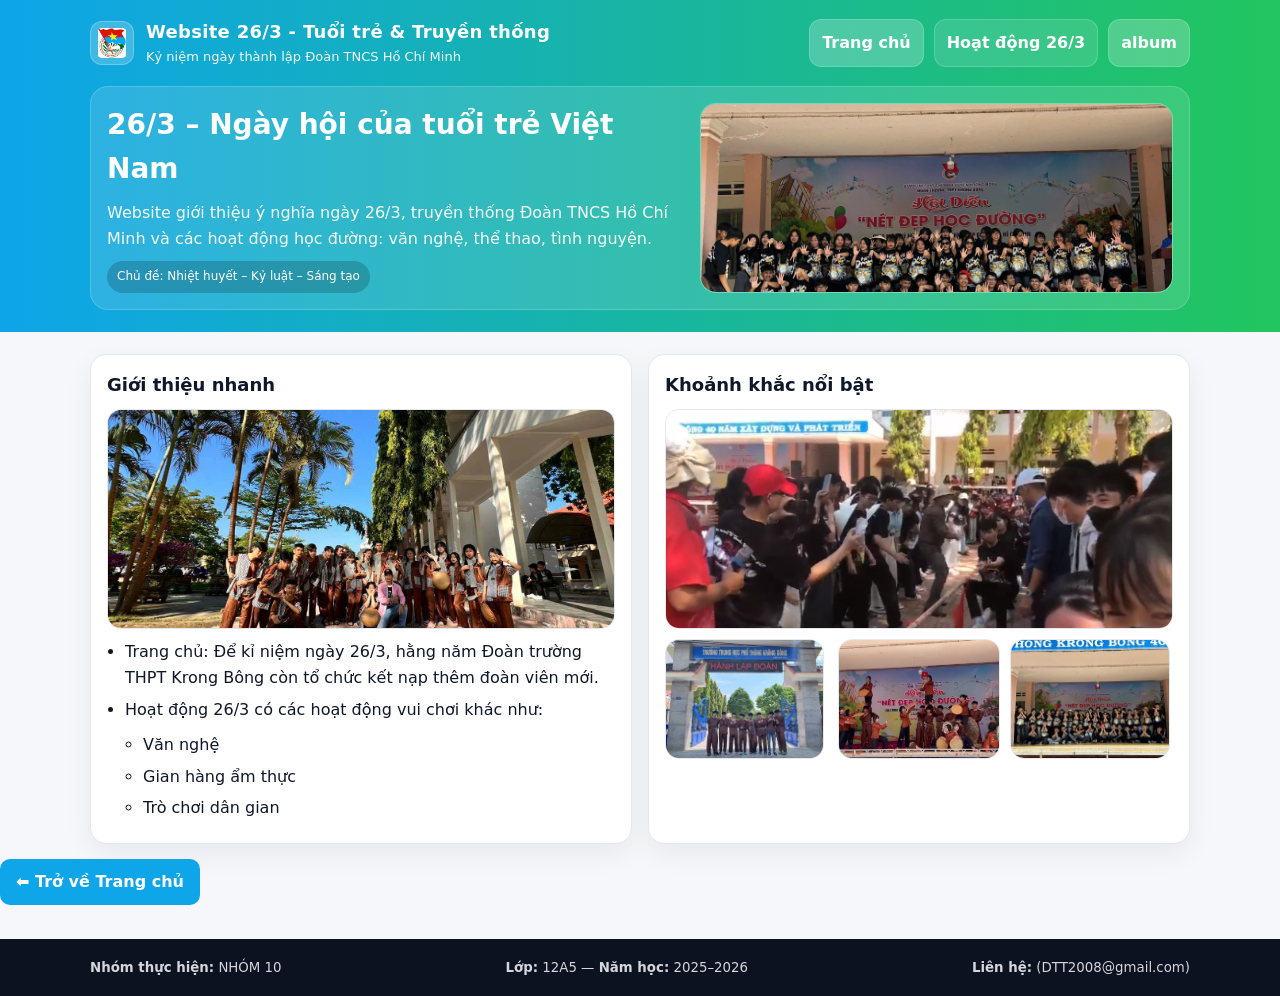
<file: index.html>
<!DOCTYPE html>
<html lang="vi">

<head>
  <meta charset="UTF-8" />
  <meta name="viewport" content="width=device-width, initial-scale=1.0" />
  <title>Website 26/3 - Trang chủ</title>
  <link rel="stylesheet" href="style.css" />
</head>
<body>

<header>
  <div class="container topbar">
    <div class="brand">
      <!-- CHÈN LOGO NHÓM/TRƯỜNG/ĐOÀN -->
      <img src="img/logo-doan.png" alt="Logo Đoàn/Trường">
      <div>
        <h1>Website 26/3 - Tuổi trẻ & Truyền thống</h1>
        <p>Kỷ niệm ngày thành lập Đoàn TNCS Hồ Chí Minh</p>
      </div>
    </div>

    <nav>
      <ul>
        <li><a class="active" href="index.html">Trang chủ</a></li>
        <li><a href="hoat-dong.html">Hoạt động 26/3</a></li>
        <li><a class="active" href="goc-truyen-thong.html">album</a></li>
      </ul>
    </nav>
  </div>

  <div class="container hero">
    <div class="hero-wrap">
      <div>
        <h2>26/3 – Ngày hội của tuổi trẻ Việt Nam</h2>
        <p>
          Website giới thiệu ý nghĩa ngày 26/3, truyền thống Đoàn TNCS Hồ Chí Minh
          và các hoạt động học đường: văn nghệ, thể thao, tình nguyện.
        </p>
        <span class="badge">Chủ đề: Nhiệt huyết – Kỷ luật – Sáng tạo</span>
      </div>

      <div class="hero-img">
        <!-- CHÈN ẢNH HERO TRANG CHỦ -->
        <img src="img/hero-home.jpg" alt="Ảnh hero trang chủ">
      </div>
    </div>
  </div>
</header>

<main>
  <div class="container">
    <div class="grid">

      <section class="card">
        <h3 class="section-title">Giới thiệu nhanh</h3>

        <!-- ẢNH MINH HỌA 1 -->
        <img class="content-img" src="img/home-1.jpg" alt="Minh họa 26/3">

        <ul class="list">
          <li>Trang chủ:  Để kỉ niệm ngày 26/3, hằng năm Đoàn trường THPT Krong Bông còn tổ chức kết nạp thêm đoàn viên mới.
          <li>Hoạt động 26/3 có các hoạt động vui chơi khác như: <ul class="list">
            <li>Văn nghệ </li>
            <li>Gian hàng ẩm thực</li>
            <li>Trò chơi dân gian </li>
          </ul>
        </ul>
      </section>

      <section class="card">
        <h3 class="section-title">Khoảnh khắc nổi bật</h3>

        <!-- ẢNH MINH HỌA 2 -->
        <img class="content-img" src="img/home-2.jpg" alt="Khoảnh khắc hoạt động">

        <!-- 3 ẢNH THUMB (CHÈN THÊM) -->
        <div class="thumb-row">
          <img src="img/hd-4.jpg" alt="Thumb 1">
          <img src="img/hd-1.jpg" alt="Thumb 2">
          <img src="img/hd-2.jpg" alt="Thumb 3">
        </div>
      </section>

    </div>
  </div>
  <a href="index.html" class="back-home">⬅ Trở về Trang chủ</a>
</main>

<footer>
  <div class="container footer-inner">
    <small><strong>Nhóm thực hiện:</strong> NHÓM 10</small>
    <small><strong>Lớp:</strong> 12A5 — <strong>Năm học:</strong> 2025–2026</small>
    <small><strong>Liên hệ:</strong> (DTT2008@gmail.com)</small>
  </div>
</footer>

</body>
</html>
</file>
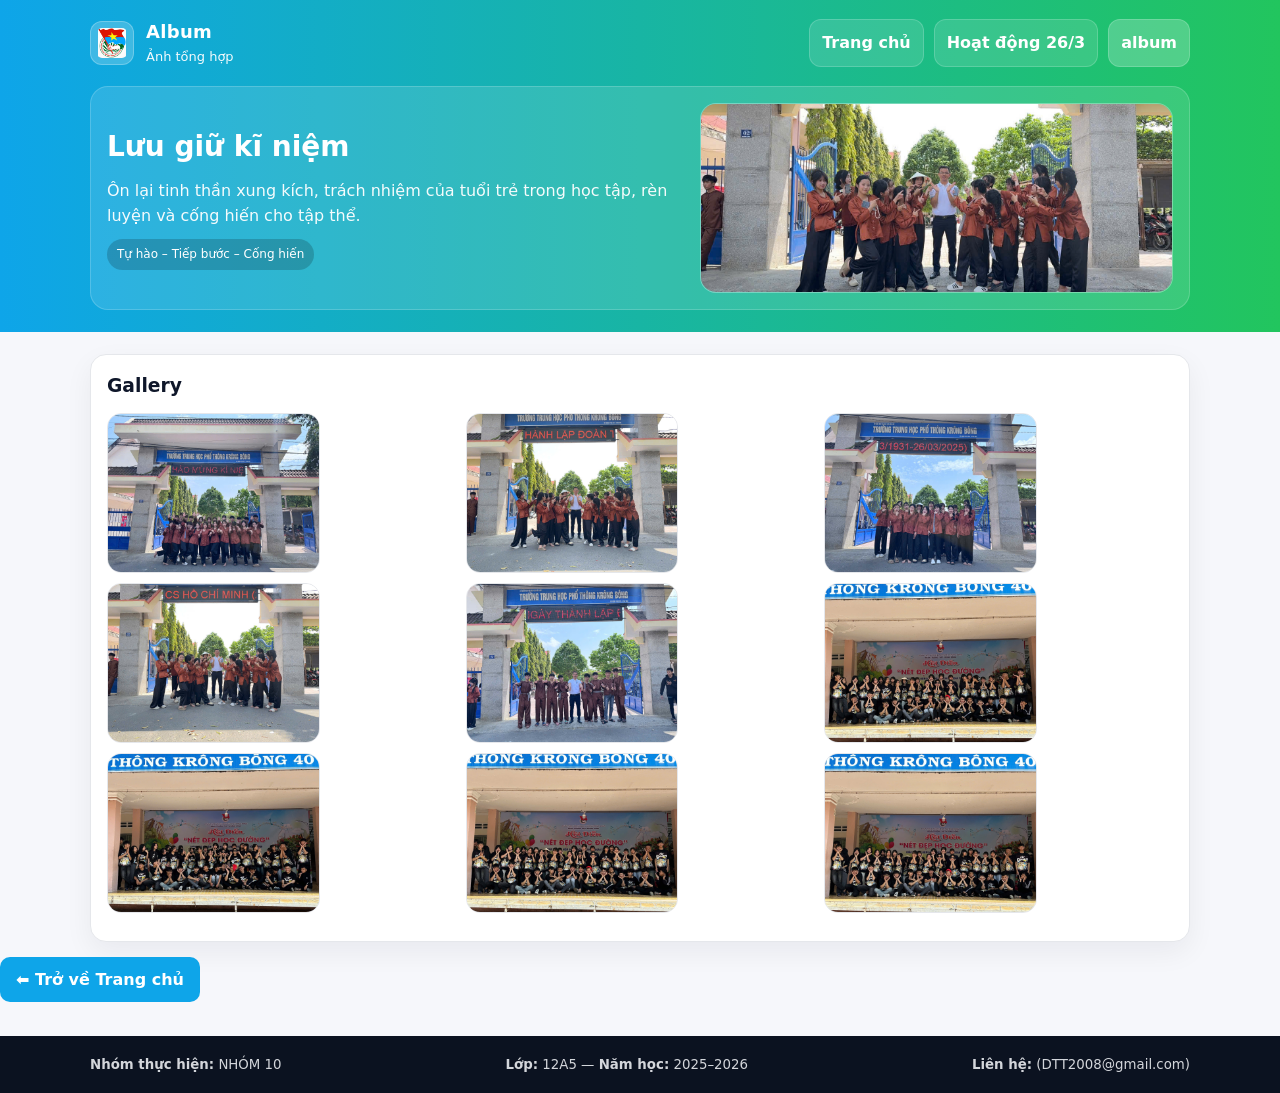
<file: goc-truyen-thong.html>
<!DOCTYPE html>
<html lang="vi">
<head>
  <meta charset="UTF-8" />
  <meta name="viewport" content="width=device-width, initial-scale=1.0" />
  <title>Website 26/3 - Góc truyền thống</title>
  <link rel="stylesheet" href="style.css" />
</head>
<body>

<header>
  <div class="container topbar">
    <div class="brand">
      <img src="img/logo-doan.png" alt="Logo Đoàn/Trường">
      <div>
        <h1>Album</h1>
        <p>Ảnh tổng hợp</p>
      </div>
    </div>

    <nav>
      <ul>
        <li><a href="index.html">Trang chủ</a></li>
        <li><a href="hoat-dong.html">Hoạt động 26/3</a></li>
        <li><a class="active" href="goc-truyen-thong.html">album</a></li>
      </ul>
    </nav>
  </div>

  <div class="container hero">
    <div class="hero-wrap">
      <div>
        <h2>Lưu giữ kĩ niệm</h2>
        <p>
          Ôn lại tinh thần xung kích, trách nhiệm của tuổi trẻ trong học tập,
          rèn luyện và cống hiến cho tập thể.
        </p>
        <span class="badge">Tự hào – Tiếp bước – Cống hiến</span>
      </div>

      <div class="hero-img">
        <!-- ẢNH HERO TRANG TRUYỀN THỐNG -->
        <img src="img/hero-tradition.jpg" alt="Ảnh hero truyền thống">
      </div>
    </div>
  </div>
</header>

<main>
  <div class="container">

    <section class="section card">
      <h3>Gallery</h3>

      <div class="gallery" style="margin-top:12px;">
        <img src="img/g (1).jpg" alt="Ảnh 1">
        <img src="img/g (2).jpg" alt="Ảnh 2">
        <img src="img/g (3).jpg" alt="Ảnh 3">
        <img src="img/g (4).jpg" alt="Ảnh 4">
        <img src="img/g (5).jpg" alt="Ảnh 5">
        <img src="img/g (6).jpg" alt="Ảnh 6">
        <img src="img/g (7).jpg" alt="Ảnh 7">
        <img src="img/g (8).jpg" alt="Ảnh 8">
        <img src="img/g (9).jpg" alt="Ảnh 9">
      </div>

      <div style="margin-top:12px;">
      </div>
    </section>

  </div>
  <a href="index.html" class="back-home">⬅ Trở về Trang chủ</a>
</main>

<footer>
  <div class="container footer-inner">
    <small><strong>Nhóm thực hiện:</strong> NHÓM 10</small>
    <small><strong>Lớp:</strong> 12A5 — <strong>Năm học:</strong> 2025–2026</small>
    <small><strong>Liên hệ:</strong> (DTT2008@gmail.com)</small>
  </div>
</footer>
</body>
</html>
</file>
<file: style.css>
/* ========== RESET ========== */
* { box-sizing: border-box; margin: 0; padding: 0; }
img { max-width: 100%; display: block; }
a { text-decoration: none; color: inherit; }

:root{
  --bg: #f6f7fb;
  --card: #ffffff;
  --text: #0f172a;
  --muted: #475569;
  --line: #e5e7eb;
  --brand1: #0ea5e9;
  --brand2: #22c55e;
}

/* ========== BASE ========== */
body{
  font-family: system-ui, -apple-system, Segoe UI, Roboto, Arial, sans-serif;
  background: var(--bg);
  color: var(--text);
  line-height: 1.6;
}

.container{
  width: min(1100px, 92%);
  margin: 0 auto;
}

.card{
  background: var(--card);
  border: 1px solid var(--line);
  border-radius: 16px;
  padding: 16px;
  box-shadow: 0 10px 28px rgba(15, 23, 42, 0.06);
}

.grid{
  display: grid;
  grid-template-columns: 1fr 1fr;
  gap: 16px;
}

@media (max-width: 820px){
  .grid{ grid-template-columns: 1fr; }
}

/* ========== HEADER / NAV ========== */
header{
  background: linear-gradient(90deg, var(--brand1), var(--brand2));
  color: white;
}

.topbar{
  padding: 18px 0;
  display: flex;
  align-items: center;
  justify-content: space-between;
  gap: 14px;
  flex-wrap: wrap;
}

.brand{
  display: flex;
  align-items: center;
  gap: 12px;
}

.brand img{
  width: 44px;
  height: 44px;
  object-fit: contain;
  background: rgba(255,255,255,0.2);
  border: 1px solid rgba(255,255,255,0.25);
  border-radius: 12px;
  padding: 6px;
}

.brand h1{
  font-size: 18px;
  letter-spacing: 0.3px;
}

.brand p{
  font-size: 13px;
  opacity: 0.95;
}

nav ul{
  list-style: none;
  display: flex;
  gap: 10px;
  flex-wrap: wrap;
}

nav a{
  display: inline-block;
  padding: 10px 12px;
  border-radius: 12px;
  font-weight: 700;
  color: white;
  background: rgba(255,255,255,0.12);
  border: 1px solid rgba(255,255,255,0.18);
  transition: transform .08s ease, filter .2s ease;
}

nav a:hover{ transform: translateY(-1px); filter: brightness(1.05); }
nav a.active{ background: rgba(255,255,255,0.22); }

/* ========== HERO ========== */
.hero{
  padding: 0 0 22px;
}

.hero-wrap{
  background: rgba(255,255,255,0.12);
  border: 1px solid rgba(255,255,255,0.18);
  border-radius: 18px;
  padding: 16px;
  display: grid;
  grid-template-columns: 1.1fr 0.9fr;
  gap: 14px;
  align-items: center;
}

.hero h2{
  font-size: 28px;
  margin-bottom: 8px;
}
.hero-img video{
  width: 100%;
  height: 100%;
  object-fit: cover;
  border-radius: 16px;
}
.hero p{ opacity: 0.95; }

.badge{
  display: inline-block;
  margin-top: 10px;
  padding: 6px 10px;
  border-radius: 999px;
  background: rgba(0,0,0,0.18);
  font-size: 12px;
}

.hero-img{
  width: 100%;
  height: 190px;
  border-radius: 16px;
  overflow: hidden;
  border: 1px solid rgba(255,255,255,0.22);
  background: rgba(255,255,255,0.14);
}

.hero-img img{
  width: 100%;
  height: 100%;
  object-fit: cover;
}

@media (max-width: 820px){
  .hero-wrap{ grid-template-columns: 1fr; }
  .hero-img{ height: 210px; }
}

/* ========== MAIN ========== */
main{ padding: 22px 0 34px; }

.section-title{
  font-size: 18px;
  margin-bottom: 10px;
}

.muted{ color: var(--muted); }

.list{
  margin-top: 10px;
  padding-left: 18px;
}

.list li{ margin: 6px 0; }

/* ========== IMAGES ========== */
.content-img{
  width: 100%;
  height: 220px;
  object-fit: cover;
  border-radius: 14px;
  border: 1px solid var(--line);
  margin: 10px 0;
}

.thumb-row{
  display: grid;
  grid-template-columns: repeat(3, 1fr);
  gap: 10px;
  margin-top: 10px;
}

.thumb-row img{
  height: 120px;
  object-fit: cover;
  border-radius: 14px;
  border: 1px solid var(--line);
}

@media (max-width: 820px){
  .thumb-row{ grid-template-columns: 1fr; }
  .thumb-row img{ height: 190px; }
}

.gallery{
  display: grid;
  grid-template-columns: repeat(3, 1fr);
  gap: 10px;
  margin-top: 10px;
}

.gallery img{
  height: 160px;
  object-fit: cover;
  border-radius: 14px;
  border: 1px solid var(--line);
  transition: transform .15s ease;
}

.gallery img:hover{ transform: scale(1.01); }

@media (max-width: 820px){
  .gallery{ grid-template-columns: 1fr; }
  .gallery img{ height: 210px; }
}

/* ========== FOOTER ========== */
footer{
  background: #0b1220;
  color: #e5e7eb;
  padding: 18px 0;
}

.footer-inner{
  display: flex;
  gap: 10px;
  flex-wrap: wrap;
  justify-content: space-between;
  align-items: center;
}

small{ opacity: 0.92; }
.back-home{
  display: inline-block;
  margin-top: 15px;
  padding: 10px 16px;
  background: #0ea5e9;
  color: white;
  font-weight: 600;
  border-radius: 10px;
  transition: 0.2s ease;
}

.back-home:hover{
  background: #0284c7;
  transform: translateY(-2px);
}
</file>
